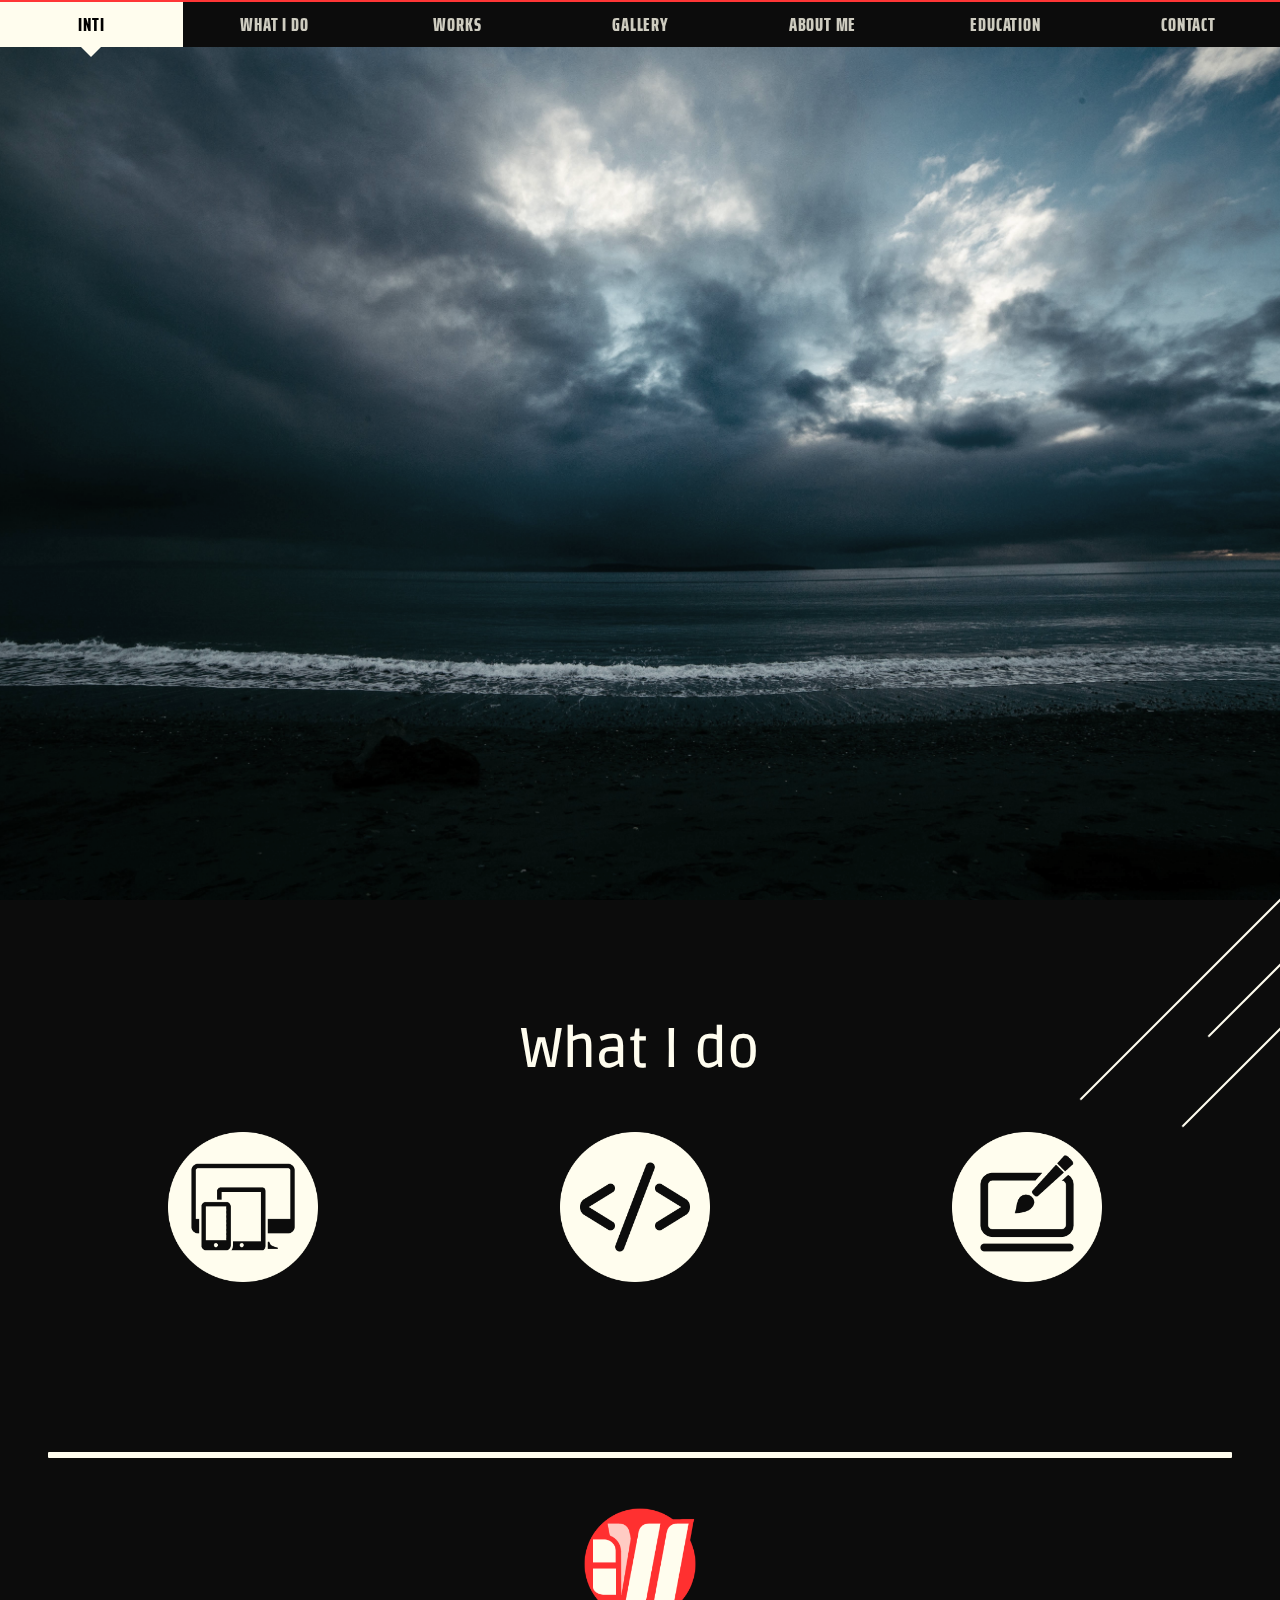
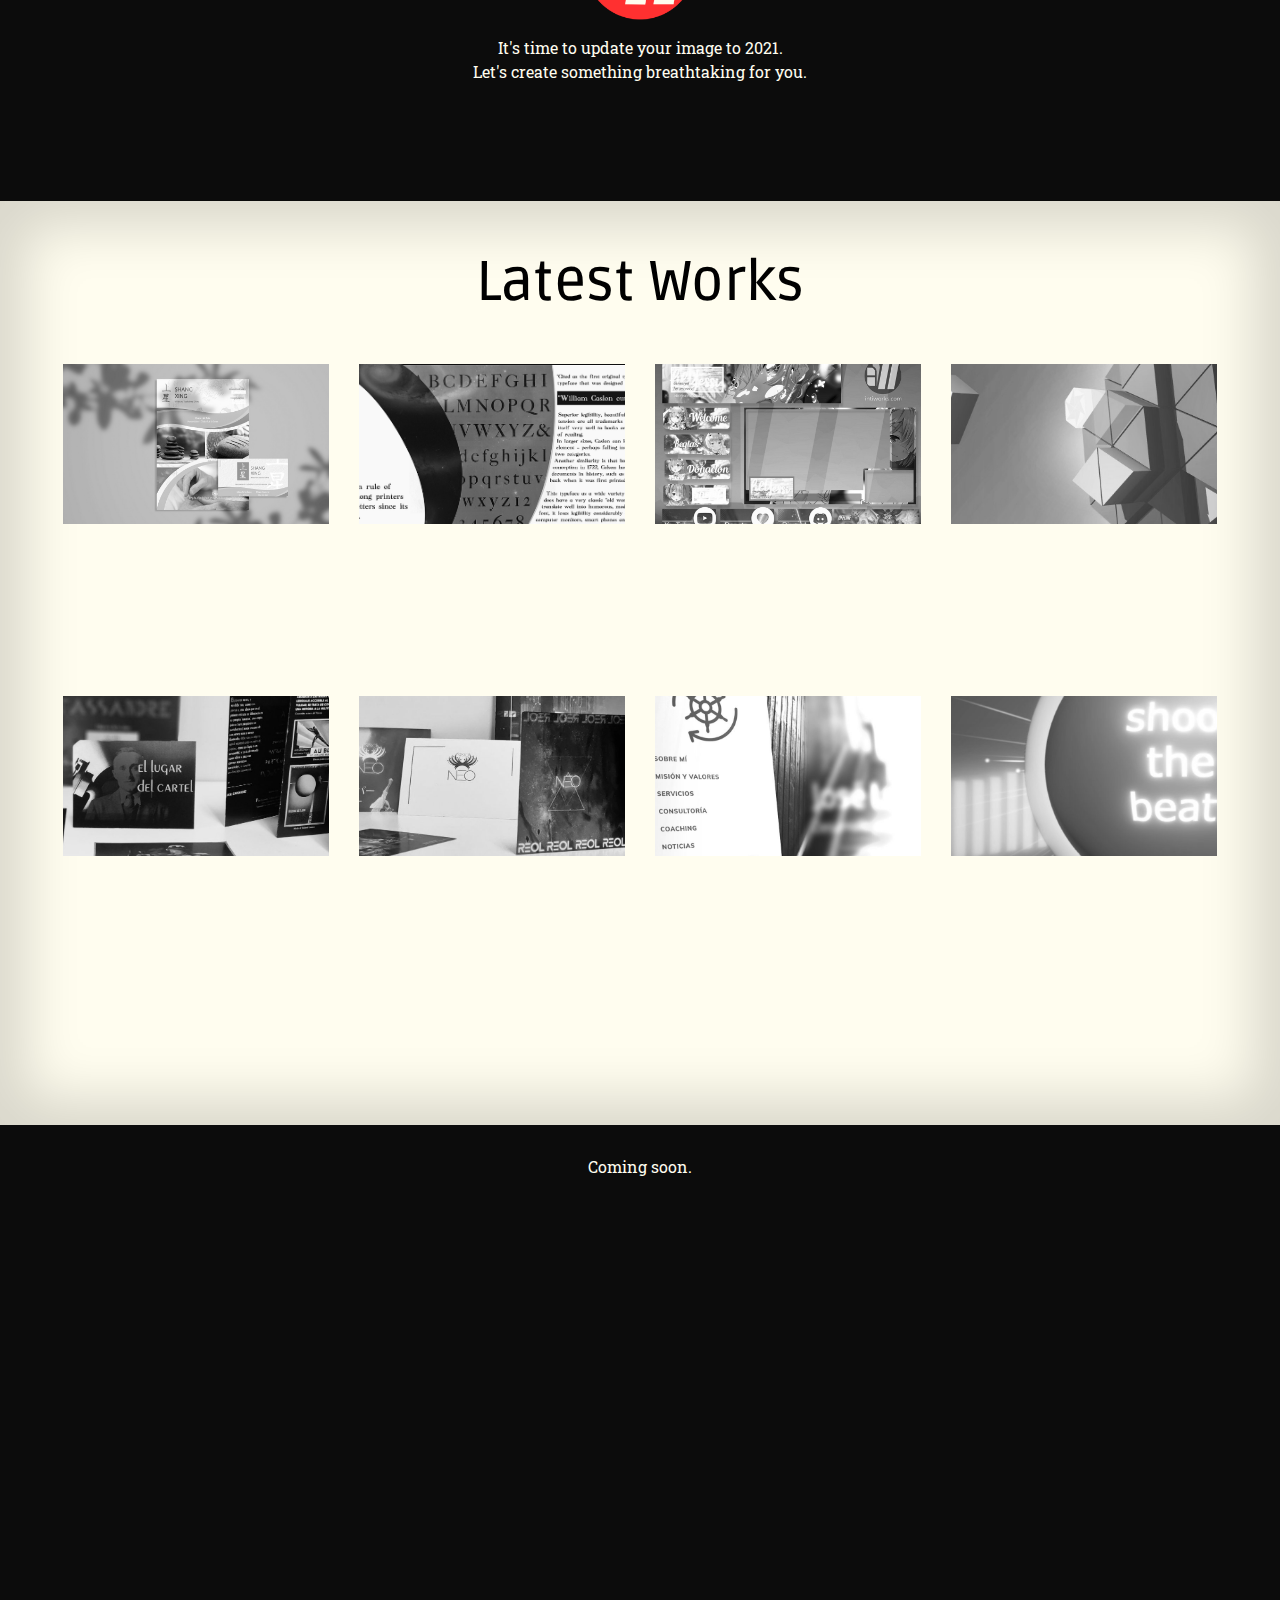
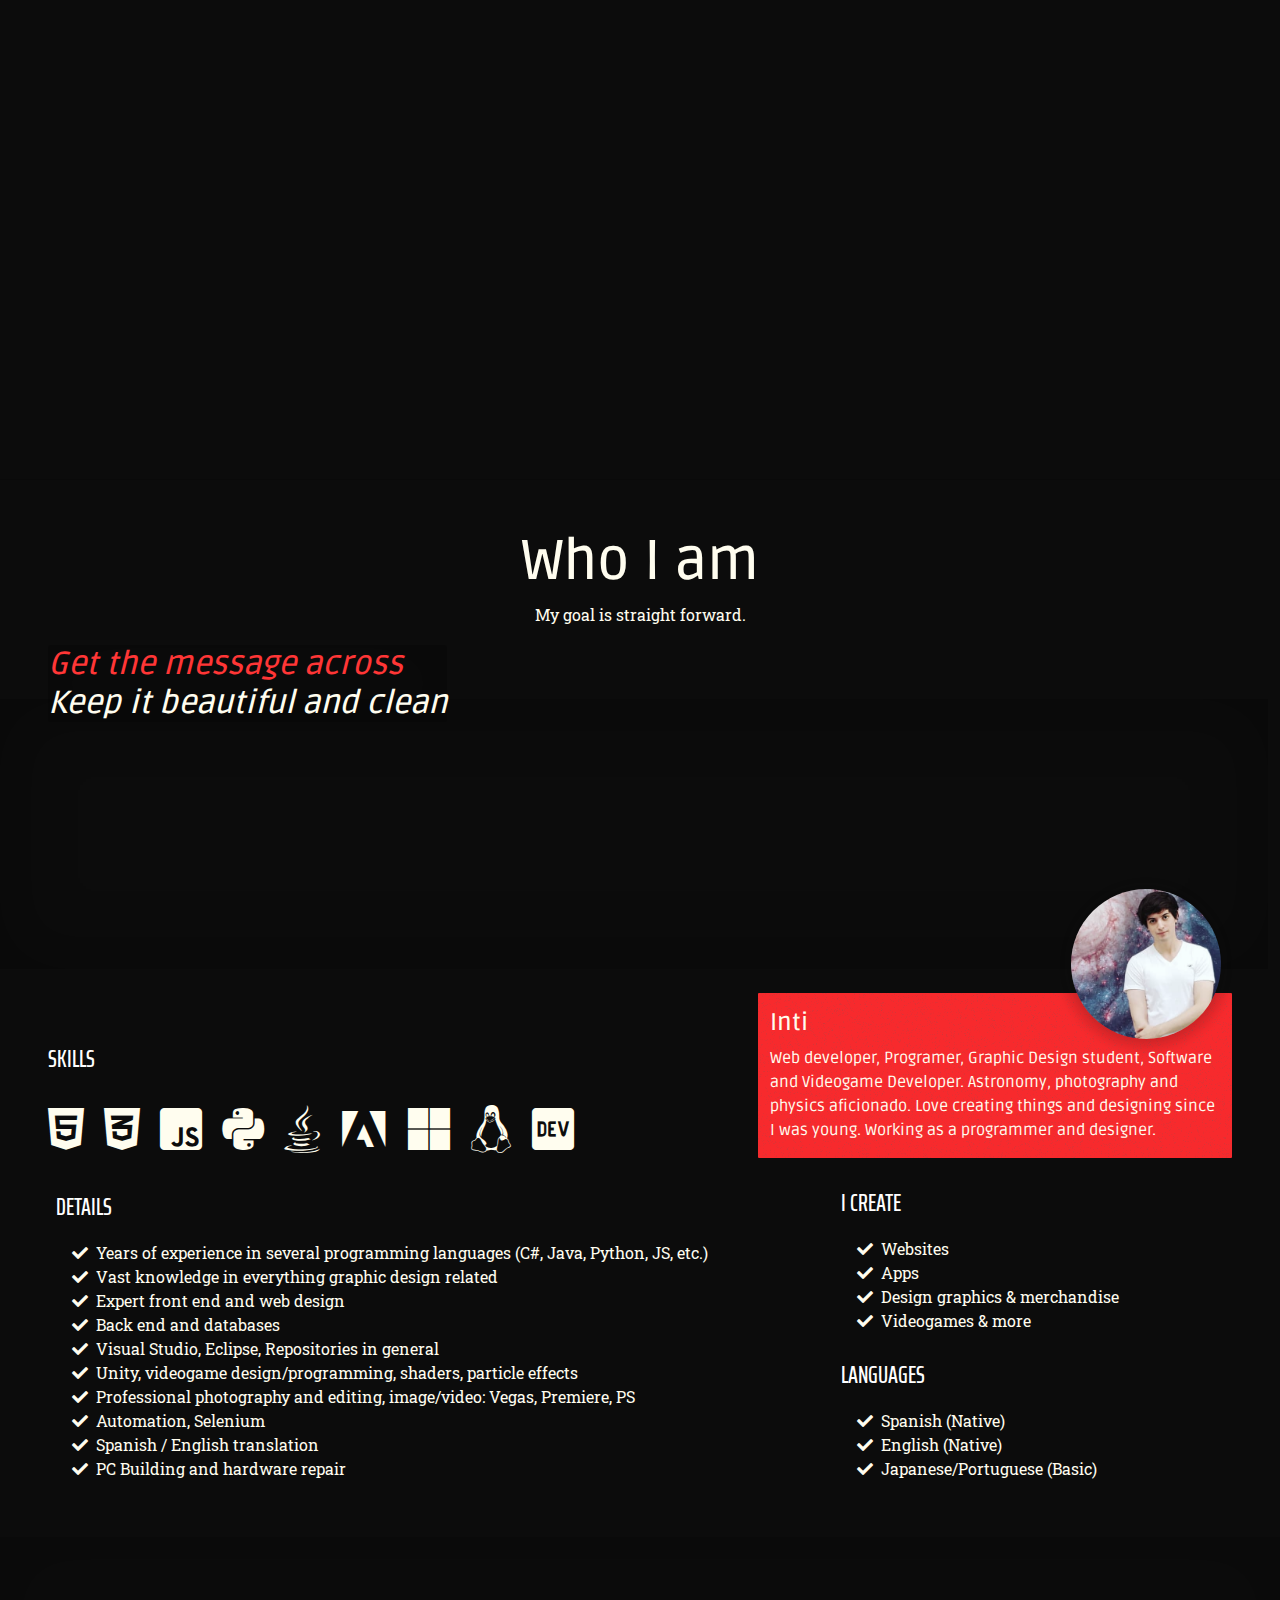
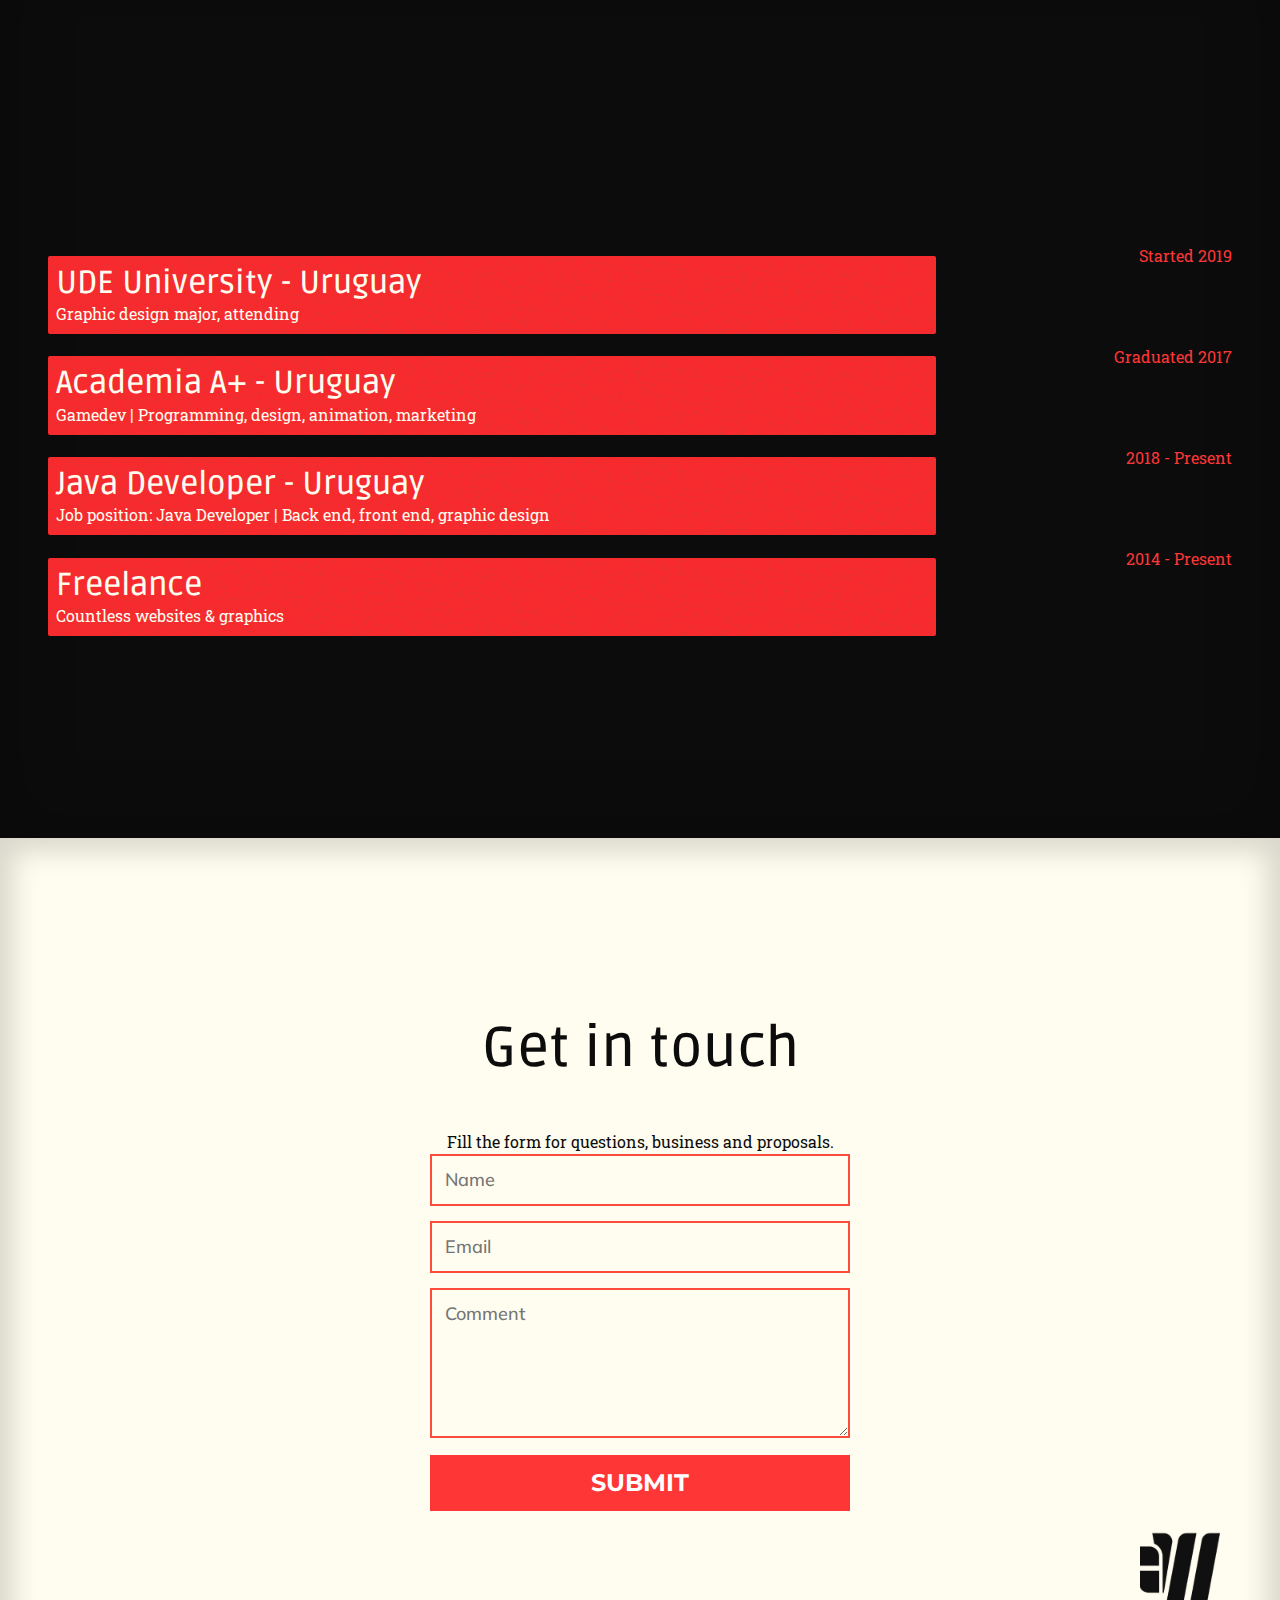
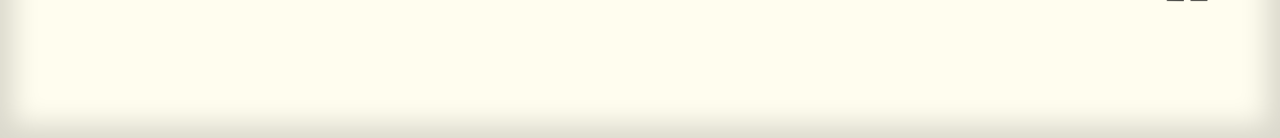
<file: index.html>
﻿<!DOCTYPE html>

<!-- MODAL -->
<script>
///////START CREATE THE MODAL - WAIT FOR WINDOW TO LOAD////////
var samplesSize = 6;
var modalNumber = 1;
window.onload = function() {
    //<div id="myModal" class="lightboxmodal">
    var myModal = document.createElement("div");
    myModal.id = "myModal";
    myModal.className = "lightboxmodal";

	var modalBg = document.createElement("div");
	modalBg.id = "modalBg";
	modalBg.className = "modal-bg";
	modalBg.onclick = function() { closeModal(); }
	myModal.appendChild(modalBg);
  
    //<span class="close cursor" onclick="closeModal()">&times;</span>
//     var closemodal = document.createElement("span");
//     closemodal.onclick = function() { closeModal(); }
//     closemodal.innerHTML = "&times;";
//     closemodal.className = "close cursor";
//     myModal.appendChild(closemodal);
  
    //<div class="modalcontent">
    var modalContent = document.createElement("div");
    modalContent.className = "modalcontent";
    myModal.appendChild(modalContent);
  
    //<div class="mySlides">
    //  <div class="numbertext">1 / 4</div>
    //  <img src="img/modal3/1.jpg" class="modal-img" id="slide1">
    //</div>
    var i = 1;
    for (let index = 1; index <= samplesSize; index++) {
        var mySlides = document.createElement("div");
        mySlides.className = "mySlides";
        modalContent.appendChild(mySlides);
  
        var numberText = document.createElement("div");
        numberText.className = "numbertext";
        numberText.innerHTML = index + " / " + samplesSize;
        mySlides.appendChild(numberText);
  
        var img = document.createElement("img");
        img.src = "img/modal" + modalNumber + "/" + index + ".jpg";
        img.className ="modal-img";
        img.id = "slide"+index;
        mySlides.appendChild(img);
    }
  
    //<a class="prev" onclick="plusSlides(-1)">&#10094;</a>
    //<a class="next" onclick="plusSlides(1)">&#10095;</a>
    var prev = document.createElement("a");
    prev.className = "prev";
    prev.onclick = function() { plusSlides(-1); }
    prev.innerHTML = "&#10094;";
  
    var next = document.createElement("a");
    next.className = "next";
    next.onclick = function() { plusSlides(1); }
    next.innerHTML = "&#10095;";
  
    modalContent.appendChild(prev);
    modalContent.appendChild(next);
  
    //<div class="caption-container">
    //  <p id="caption"></p>
    //</div>
    var captioncontainer = document.createElement("div");
    captioncontainer.className = "caption-container";
    modalContent.appendChild(captioncontainer);
  
    var caption = document.createElement("p");
    caption.id = "caption";
    captioncontainer.appendChild(caption);
  
    //<div class="modalcolumn">
    //    <img class="thumbs" src="img/modal3/1.jpg" onclick="currentSlide(1)" alt="1">
    //</div>
    for (let index = 1; index <= samplesSize; index++) {
        var modalColumn = document.createElement("div");
        modalColumn.className = "modalcolumn";
        modalContent.appendChild(modalColumn);
  
        var thumbs = document.createElement("img");
        thumbs.className = "thumbs";
        thumbs.src = "img/modal" + modalNumber + "/" + index + ".jpg";
        thumbs.onclick = function() { currentSlide(index); }
        thumbs.alt = index;
        thumbs.id = "thumbs"+index;
        modalColumn.appendChild(thumbs);
    }
  
    document.getElementById("page-top").appendChild(myModal);
  }
  ///////END CREATE THE MODAL////////
  
  // Open the Modal
  var currModal;
  function openModal(number, imgAmount) {
      modalNumber = number; //Sets the current modal folder to display
      var i = 1;
      var loaderIcon = document.getElementById("loadericon");
      loaderIcon.style.display = "inline-block";
      for (let index = 1; index <= imgAmount; index++) { //Updates all the modal images to get them from the new folder
        var img = document.getElementById("slide"+index);
        img.src = "img/modal" + modalNumber + "/" + index + ".jpg";
        var thumbs = document.getElementById("thumbs"+index);
        thumbs.src = "img/modal" + modalNumber + "/" + index + ".jpg";
        if(index==imgAmount){
          img.onload = function() { document.getElementById("myModal").style.display = "block"; loaderIcon.style.display = "none"; }
        }
      }
      document.getElementById("page-top").classList.add("modal-open");
      document.getElementById("sideNav").style.opacity = 0;
  }
  
  // Close the Modal
  function closeModal() {
	document.getElementById("page-top").classList.remove("modal-open");
	document.getElementById("sideNav").style.opacity = 1;
    document.getElementById("myModal").style.display = "none";
  }
  
  var slideIndex = 1;
  // Next/previous controls
  function plusSlides(n) {
    showSlides(slideIndex += n);
  }
  
  // Thumbnail image controls
  function currentSlide(n) {
    showSlides(slideIndex = n);
  }
  
  function showSlides(n) {
    var i;
    var slides = document.getElementsByClassName("mySlides");
    var dots = document.getElementsByClassName("thumbs");
    var captionText = document.getElementById("caption");
    if (n > slides.length) {slideIndex = 1}
    if (n < 1) {slideIndex = slides.length}
    for (i = 0; i < slides.length; i++) {
      slides[i].style.display = "none";
    }
    for (i = 0; i < dots.length; i++) {
      dots[i].className = dots[i].className.replace(" active", "");
    }
    slides[slideIndex - 1].style.display = "block";
    slides[slideIndex - 1].src = "img/modal1/1.jpg";
    dots[slideIndex-1].className += " active";
    captionText.innerHTML = dots[slideIndex-1].alt;
  }
  </script>
<head>

  <meta charset="utf-8">
  <meta name="viewport" content="width=device-width, initial-scale=1, shrink-to-fit=no">
  <meta name="google-site-verification" content="E7APV1pqgZFy7i-4cyN-CsTeZXieYueUB4mCihqJEHY" />
  <meta name="description" content="">
  <meta name="author" content="">

  <title>Intiworks</title>
  <link rel="icon" href="img/logo/icon.ico">
  <!-- Bootstrap core CSS -->
  <link href="vendor/bootstrap/css/bootstrap.min.css" rel="stylesheet">

  <!-- Custom fonts-->
  <link href="https://fonts.googleapis.com/css?family=Saira+Extra+Condensed:500,700" rel="stylesheet">
  <link href="https://fonts.googleapis.com/css?family=Muli:400,400i,800,800i" rel="stylesheet">
<!--   <link href="https://fonts.googleapis.com/css?family=Titillium:400,400i,800,800i" rel="stylesheet"> -->
  <link href="https://fonts.googleapis.com/css?family=Roboto+Slab|Ruda" rel="stylesheet">
  <link href="https://fonts.googleapis.com/css?family=Lora|Roboto:400,700" rel="stylesheet">
  <link href="https://fonts.googleapis.com/css?family=Nunito:200,400i,400,800i" rel="stylesheet">
  <link href="vendor/fontawesome-free/css/all.min.css" rel="stylesheet">

  <!-- Custom styles -->
  <link href="css/resume.css" rel="stylesheet">
  <link href="css/inti.css" rel="stylesheet">
  <link href="css/animations.css" rel="stylesheet">
  <link href="css/modal.css" rel="stylesheet">
  <link href="css/contact.css" rel="stylesheet">
  <link href="css/tooltips.css" rel="stylesheet">
  <link href="css/loader.css" rel="stylesheet">
  <link href="css/mobile-specific.css" rel="stylesheet">
  <link href="css/hover/hover.css" rel="stylesheet">
</head>

<body id="page-top">

  <nav class="navbar navbar-expand-lg navbar-dark bg-primary" id="sideNav">
    <!-- <a class="navbar-brand js-scroll-trigger" href="#page-top">
      <span class="d-block d-lg-none">inti works</span>
    </a> -->
    <button class="navbar-toggler" type="button" data-toggle="collapse" data-target="#navbarSupportedContent" aria-controls="navbarSupportedContent" aria-expanded="false" aria-label="Toggle navigation">
      <span class="navbar-toggler-icon"></span>
    </button>
    <div class="collapse navbar-collapse" id="navbarSupportedContent">
      <ul class="navbar-nav">
        <li class="nav-item">
          <a class="nav-link js-scroll-trigger hvr-bubble-top-click" id="navlink1" href="#home">Inti</a>
        </li>
        <li class="nav-item">
          <a class="nav-link js-scroll-trigger hvr-bubble-top-click" id="navlink2" href="#offers">What I do</a>
        </li>
        <li class="nav-item">
          <a class="nav-link js-scroll-trigger hvr-bubble-top-click" id="navlink3" href="#proyectos">Works</a>
        </li>
        <li class="nav-item">
          <a class="nav-link js-scroll-trigger hvr-bubble-top-click" id="navlink4" href="#gallery">Gallery</a>
        </li>
        <li class="nav-item">
          <a class="nav-link js-scroll-trigger hvr-bubble-top-click" id="navlink5" href="#about">About me</a>
        </li>
        <li class="nav-item">
          <a class="nav-link js-scroll-trigger hvr-bubble-top-click" id="navlink6" href="#educacion">Education</a>
        </li>
        <li class="nav-item">
          <a class="nav-link js-scroll-trigger hvr-bubble-top-click" id="navlink7" href="#contact">Contact</a>
        </li> 
      </ul>
    </div>
  </nav>
  
  <div class="home-bg" id="home-bg"></div>
  <div class="container-fluid p-0">

    <section class="resume-section p-3 p-lg-5 d-flex align-items-center section-home" id="home">
      <div class="w-100 w-100-home center-element-all">
        <div class="iw-logo-container"><img src="img/logo/iw_white6.png" class="fade-in iw-logo" id="logo-img" alt="Intiworks logo"></div>
        <div class="home-text" id="home-text">
          <h1 class="mb-0 animate-text-1 center-mobile">Intiworks
            <span class="text-primary"></span>
          </h1>
          <div class="subheading mb-5 fade-in center-mobile">
            Web developer · Designer · Programmer
          </div>
        </div>
        <p class="lead fade-in center-mobile request-site"><a class="js-scroll-trigger" href="#contact"><i>Requests open!</i></a></p>
      <br>
        <div class="social-icons fade-in center-mobile">
            <a href="https://www.linkedin.com/in/inti/">
                <i class="fab fa-linkedin-in"></i>
            </a>
            <a href="https://github.com/intiworks/">
              <i class="fab fa-github"></i>
          </a>
        </div> 
      </div>
    </section>
    
    <!-- <span class="sexy-line"></span> -->
    
    <section class="resume-section p-3 p-lg-5 d-flex align-items-center section-offers" id="offers">
      <div class="w-100 color-white">
      <h2 class="mb-5 color-white" style="text-align: center;">What I do</h2>
      <div class="column-33-container">
      <div class="column-33"><div class="offer-img offers-tooltip"><img src="img/offers/1.png"><span class="offers-tooltiptext" alt="Web developer"><br>Create websites</span></div></div>
      <div class="column-33"><div class="offer-img offers-tooltip"><img src="img/offers/2.png"><span class="offers-tooltiptext" alt="Fullstack developer"><br>Fullstack dev</span></div></div>
      <div class="column-33"><div class="offer-img offers-tooltip"><img src="img/offers/3.png"><span class="offers-tooltiptext" alt="Graphic designer"><br>Graphic design</span></div></div>
      </div>
      <br><br><br>
      <div class="offer-line"></div>
      <div class="offer-logo"><img src="img/logo/iw_fullred.png" alt="Red logo"></div>
      <div class="" style="text-align: center;">It's time to update your image to 2021.
      <br>
      Let's create something breathtaking for you.</div>
      </div>
    </section>
    <hr class="m-0">    

    <section class="resume-section p-3 p-lg-5 d-flex section-works section-proyectos" id="proyectos"> <!--justify-content-center-->
        <div class="w-100">
          <h2 class="mb-5 black-font center-text">Latest Works</h2>
			    <div class="project-rect-container">
            <div class="rect-tooltip">
              <img src="img/modal3/1.jpg" onclick="openModal('3', '6');currentSlide(1)"  class="project-rect" alt="keitherine art">
              <span class="tooltiptext black-font">Logos & printables for companies<br>
                <b class="tooltiptag">Graphic design</b> <b class="tooltiptag">Prints & branding</b><br>
               <span class="tooltipinfo">Look at some of the logos and graphic artwork I have designed for small & medium sized companies.</span>
              </span>
            </div>
	          <div class="rect-tooltip">
	            <img src="img/caslon.jpg" onclick="openModal('4', '3');currentSlide(1)" class="project-rect" alt="shoot the beat!">
	            <span class="tooltiptext black-font">Classic Fonts Tributes<br>
					      <b class="tooltiptag">Graphic design</b> <b class="tooltiptag">Printable design</b><br>
	              <span class="tooltipinfo">A tribute inspired by some of my all-time favorite classic fonts.</span>
	            </span>
	          </div>
            <div class="rect-tooltip">
	            <img src="img/modal5/1.jpg" onclick="openModal('5', '4');currentSlide(1)" class="project-rect" alt="shoot the beat!">
	            <span class="tooltiptext black-font">Promotional for the site<br>
					      <b class="tooltiptag">Graphic design</b> <b class="tooltiptag">Content creators</b><br>
	              <span class="tooltipinfo">Artwork & edits for content creators and this site.</span>
	            </span>
	          </div>
	          <div class="rect-tooltip">
	            <img src="img/te3s.jpg"  onclick="window.location.href = 'https://play.google.com/store/apps/details?id=com.Inti.te3s&hl=en';" class="project-rect" alt="te3s">
	            <span class="tooltiptext black-font">te3s for Android<br>
	              <b class="tooltiptag">Game design</b> <b class="tooltiptag">3D design</b><br>
	              <span class="tooltipinfo">Reimagining the classic Tetris playstyle in a 3D environment, with 3-side based blocks. Engaging and original.</span>
	            </span>
            </div>
          </div>
          <div class="project-rect-container">
	          <div class="rect-tooltip">
	            <img src="img/cass.jpg" onclick="openModal('1', '6');currentSlide(1)" class="project-rect" alt="Cassandre project">
	            <span class="tooltiptext black-font">Cassandre exhibition<br>
	              <b class="tooltiptag">Graphic design</b> <b class="tooltiptag">Merchandise</b><br>
	              <span class="tooltipinfo">An original exhibition involving fliers, pamphlets, posters, merchandising and mockups. A.M. Cassandre was my favorite graphic designer and I'm inspired a lot by his works.</span>
	            </span>
	          </div>
	          <div class="rect-tooltip">
	            <img src="img/reol.jpg" onclick="openModal('2', '6');currentSlide(1)" class="project-rect" alt="Reol project">
	            <span class="tooltiptext black-font">Reol concept album<br>
	              <b class="tooltiptag">Graphic design</b> <b class="tooltiptag">Branding</b><br>
	              <span class="tooltipinfo">People often mistake it for a real, official album - meaning my objective was met. Inspired by one of the most popular Japanese Pop artists, the project involved looking their discography and using it as inspiration for a hypothetical album.</span>
	            </span>
            </div>
            <div class="rect-tooltip">
	            <img src="img/serra.jpg" onclick="window.open('https://www.joseluisserra.com/')" class="project-rect" alt="Joseluisserra website">
	            <span class="tooltiptext black-font">JLS Website<br>
	              <b class="tooltiptag">Web design</b> <b class="tooltiptag">Branding</b><br>
	              <span class="tooltipinfo">Professional website for businessman, coach and entrepreneur JL Serra, where clients can get informed and request services.</span>
	            </span>
            </div>
            <div class="rect-tooltip">
	            <img src="img/stb.jpg" onclick="window.location.href = 'https://snepif.itch.io/shootthebeat';" class="project-rect" alt="shoot the beat!">
	            <span class="tooltiptext black-font">shoot the beat!<br>
					      <b class="tooltiptag">Game design</b> <b class="tooltiptag">3D design</b><br>
	              <span class="tooltipinfo">With more than 10.000 downloads, stb! takes osu! maps and translates them to a real 3D shooter game made from scratch. This project involved tons of hours of coding and 3D design.</span>
	            </span>
	          </div>
			    </div>
        </div>

    </section>

<!--     <hr class="m-0"> -->
<div class="color-white center-text" style="padding-top: 30px;">
  Coming soon.
</div>
    <section class="resume-section p-3 p-lg-5 d-flex section-works section-gallery" id="gallery">
        <div class="w-100">

        </div>
    </section>

    <hr class="m-0">

    <section class="resume-section p-3 p-lg-5 d-flex align-items-center section-about" id="about">
        <div class="w-100 color-white">
            <h2 class="center-text">Who I am</h2>
            <div class="center-text">My goal is straight forward.</div><br><br><br>
            <h3 class="color quote-text">
		    <i class="color-red">Get the message across<br> <span class="color-white">Keep it beautiful and clean</span></i>
		    </h3>
            <div class="quote-img"></div><br>
            <div class="profile-pic-container"><img src="img/avatar.png" class="profile-pic" title="Inti" alt="Inti">
            <h4>Inti</h4>
            <span class="color-white">Web developer, Programer, Graphic Design student, Software and Videogame Developer. Astronomy, photography and physics aficionado. Love creating things and designing since I was young. Working as a programmer and designer.</span>
            </div> 
            <br><br>
            <div class="subheading mb-3">Skills</div>
            <ul class="list-inline dev-icons color-white">
                <li class="list-inline-item">
                    <i class="fab fa-html5"></i>
                </li>
                <li class="list-inline-item">
                    <i class="fab fa-css3-alt"></i>
                </li>
                <li class="list-inline-item">
                    <i class="fab fa-js-square"></i>
                </li>
                <li class="list-inline-item">
                    <i class="fab fa-python"></i>
                </li>
                <li class="list-inline-item">
                    <i class="fab fa-java"></i>
                </li>
                <li class="list-inline-item">
                    <i class="fab fa-adobe"></i>
                </li>
                <li class="list-inline-item">
                    <i class="fab fa-microsoft"></i>
                </li>
                <li class="list-inline-item">
                    <i class="fab fa-linux"></i>
                </li>
                <li class="list-inline-item">
                    <i class="fab fa-dev"></i>
                </li>
            </ul>
            <div class="column-container">
            <div class="column-66">
	            <div class="subheading mb-3">Details</div>
	            <ul class="fa-ul mb-0 color-white">
	                <li>
	                    <i class="fa-li fa fa-check"></i>
	                    Years of experience in several programming languages (C#, Java, Python, JS, etc.)
	                </li>
	                <li>
	                    <i class="fa-li fa fa-check"></i>
	                    Vast knowledge in everything graphic design related
	                </li>
	                <li>
	                    <i class="fa-li fa fa-check"></i>
	                    Expert front end and web design
	                </li>
	                <li>
	                    <i class="fa-li fa fa-check"></i>
	                    Back end and databases
	                </li>
	                <li>
	                    <i class="fa-li fa fa-check"></i>
	                    Visual Studio, Eclipse, Repositories in general
	                </li>
	                <li>
	                    <i class="fa-li fa fa-check"></i>
	                    Unity, videogame design/programming, shaders, particle effects
	                </li>
	                <li>
	                    <i class="fa-li fa fa-check"></i>
	                    Professional photography and editing, image/video: Vegas, Premiere, PS
	                </li>
	                <li>
	                    <i class="fa-li fa fa-check"></i>
	                    Automation, Selenium
	                </li>
	                <li>
	                    <i class="fa-li fa fa-check"></i>
	                    Spanish / English translation
	                </li>
	                <li>
	                    <i class="fa-li fa fa-check"></i>
	                    PC Building and hardware repair
	                </li>
	            </ul>
            </div>
            &nbsp;
            <div class="column-33">
            	<div class="subheading mb-3">I create</div>
	            <ul class="fa-ul mb-0 color-white">
	                <li>
	                    <i class="fa-li fa fa-check"></i>
	                    Websites
	                </li>
	                <li>
	                    <i class="fa-li fa fa-check"></i>
	                    Apps
	                </li>
	                <li>
	                    <i class="fa-li fa fa-check"></i>
	                    Design graphics & merchandise
	                </li>
	                <li>
	                    <i class="fa-li fa fa-check"></i>
	                    Videogames & more
	                </li>
	                <br>
	            </ul>
	            <div class="subheading mb-3">Languages</div>
	            <ul class="fa-ul mb-0 color-white">
	                <li>
	                    <i class="fa-li fa fa-check"></i>
	                    Spanish (Native)
	                </li>
	                <li>
	                    <i class="fa-li fa fa-check"></i>
	                    English (Native)
	                </li>
	                <li>
	                    <i class="fa-li fa fa-check"></i>
	                    Japanese/Portuguese (Basic)
	                </li>
	            </ul>
            </div><!--end column 33-->
            </div><!-- end column container -->
        </div> <!--end w-100-->
    </section>

    <hr class="m-0">
    
        <section class="resume-section p-3 p-lg-5 d-flex align-items-center section-educacion" id="educacion">
      <div class="w-100 color-white">
        <h2 class="mb-5 center-text color-black">Education & Experience</h2>

        <div class="resume-item d-flex flex-column flex-md-row justify-content-between">
          <div class="resume-content">
            <h3 class="mb-0">UDE University - Uruguay</h3>
            <div class="">Graphic design major, attending</div>
          </div>
          <div class="resume-date text-md-right">
            <span class="text-primary">Started 2019</span>
          </div>
        </div>

        <div class="resume-item d-flex flex-column flex-md-row justify-content-between">
          <div class="resume-content">
            <h3 class="mb-0">Academia A+ - Uruguay</h3>
            <div class="">Gamedev | Programming, design, animation, marketing</div>
          </div>
          <div class="resume-date text-md-right">
            <span class="text-primary">Graduated 2017</span>
          </div>
        </div>
        
        <div class="resume-item d-flex flex-column flex-md-row justify-content-between">
          <div class="resume-content">
            <h3 class="mb-0">Java Developer - Uruguay</h3>
            <div class="">Job position: Java Developer | Back end, front end, graphic design</div>
          </div>
          <div class="resume-date text-md-right">
            <span class="text-primary">2018 - Present</span>
          </div>
        </div>
        
        <div class="resume-item d-flex flex-column flex-md-row justify-content-between">
          <div class="resume-content">
            <h3 class="mb-0">Freelance</h3>
            <div class="">Countless websites & graphics</div>
          </div>
          <div class="resume-date text-md-right">
            <span class="text-primary">2014 - Present</span>
          </div>
        </div>

      </div>
    </section>

    <!-- <hr class="m-0"> -->
    <section class="resume-section p-3 p-lg-5 d-flex align-items-center section-contact" id="contact">
      <!-- <div class="logo-contact"><img src="img/logo/iw_black.png" alt=""></div> -->
      <div class="w-100">
        <h2 class="mb-5 color-black center-text">Get in touch</h2>
          <div class="color-black center-text">
          	Fill the form for questions, business and proposals.
          </div>

          <div class="center-text contact-form">
            <form name="contact" method="POST" data-netlify="true">      
              <input name="name" type="text" class="feedback-input" placeholder="Name" />   
              <input name="email" type="text" class="feedback-input" placeholder="Email" />
              <textarea name="text" class="feedback-input" placeholder="Comment"></textarea>
              <input type="submit" value="SUBMIT"/>
            </form>
          </div>
        </div>

    </section>
      <!--ANIMATIONS AND ADDED STUFF-->
      <div class="animate-line-1 line1"></div>
      <div class="animate-line-1 line2"></div>
      <div class="animate-line-1 line3"></div>
  </div>


  <div class="lds-ripple" id="loadericon"><div></div><div></div></div>
  <!-- Bootstrap core JavaScript -->
  <script src="vendor/jquery/jquery.min.js"></script>
  <script src="vendor/bootstrap/js/bootstrap.bundle.min.js"></script>

  <!-- Plugin JavaScript -->
  <script src="vendor/jquery-easing/jquery.easing.min.js"></script>

  <!-- Custom scripts for this template -->
  <script src="js/resume.min.js"></script>
  
    <!-- Custom scripts for this website -->
  <script src="js/navbaropacity.js"></script>
  <script src="js/animations.js"></script>
  <script src="js/rellax.min.js"></script>
	<script>
	  var rellax = new Rellax('.rellax');
	</script>

</body>

</html>
</file>
<file: css/resume.css>
h1,
h2{
    font-family: 'Ruda', sans-serif, 'PT Sans', sans-serif, 'Lora', 'Domine', 'Titillium';
}

h3,
h4,
h5,
h6{
	font-family: 'Ruda', 'Nunito', serif, 'Lato', 'Domine', 'Titillium';
	text-transform: unset !important;
}

.subheading-inti{
	font-family: 'Ruda', 'Nunito', serif, 'Lato' !important;
	text-transform: unset !important;
}


body {
  font-family: 'Roboto Slab', serif, 'Lato', 'Muli', -apple-system, BlinkMacSystemFont, 'Segoe UI', Roboto, 'Helvetica Neue', Arial, sans-serif, 'Apple Color Emoji', 'Segoe UI Emoji', 'Segoe UI Symbol', 'Noto Color Emoji';
/*   padding-top: 54px; */
  color: #868e96;
}

@media (min-width: 992px) {
  body {
    padding-top: 0;
/*     padding-left: 18rem; */
  }
}

h1,
h2,
h3,
h4,
h5,
h6 {
  /*font-weight: 700;*/
  /*color: #343a40;*/
}

h1 {
  font-size: 6rem;
  line-height: 5.5rem;
}

h2 {
  font-size: 3.5rem;
}

h3 {
  font-size: 2rem;
}

p.lead {
  font-size: 1.15rem;
  font-weight: 400;
}

.subheading {
  text-transform: uppercase;
  font-weight: 500;
  font-family: 'Saira Extra Condensed', -apple-system, BlinkMacSystemFont, 'Segoe UI', Roboto, 'Helvetica Neue', Arial, sans-serif, 'Apple Color Emoji', 'Segoe UI Emoji', 'Segoe UI Symbol', 'Noto Color Emoji';
  font-size: 1.5rem;
  color: white !important;
}

#sideNav{
	font-family: 'Saira Extra Condensed', -apple-system, BlinkMacSystemFont, 'Segoe UI', Roboto, 'Helvetica Neue', Arial, sans-serif, 'Apple Color Emoji', 'Segoe UI Emoji', 'Segoe UI Symbol', 'Noto Color Emoji' !important;
	font-size: 1.2rem;
}

.social-icons a {
  display: inline-block;
  height: 3.5rem;
  width: 3.5rem;
  background-color: var(--inti-white);
  color: rgb(16,16,16) !important;
  border-radius: 100%;
  text-align: center;
  font-size: 1.5rem;
  line-height: 3.5rem;
  margin-right: 1rem;
  transition: 0.3s;
}

.social-icons a:last-child {
  margin-right: 0;
}

.social-icons a:hover {
  background-color: var(--inti-red);
}

.dev-icons {
  font-size: 3rem;
}

.dev-icons .list-inline-item i:hover {
  color: var(--inti-red);
}

#sideNav .navbar-nav .nav-item .nav-link {
  font-weight: 800;
  letter-spacing: 0.05rem;
  text-transform: uppercase;
  outline:none;
  border: 0;
}

#sideNav .navbar-toggler:focus {
  outline-color: var(--inti-red);
}

.nav-link.active{
	background-color: rgb(255, 253, 238) !important;
	color: black !important;
}

.navbar-dark .navbar-nav .nav-link {
    color: rgba(255, 253, 238, 0.8);
    transition: 0.3s;
}

.navbar-dark .navbar-nav .nav-link:hover {
	color: rgba(255, 253, 238, 1);
    background-color: rgba(255, 253, 238, 0.2);
}

@media (min-width: 992px) {
  #sideNav {
    text-align: center;
    position: fixed;
    top: 0;
    left: 0;
    display: -webkit-box;
    display: -ms-flexbox;
    display: flex;
    -webkit-box-orient: horizontal;
    -webkit-box-direction: normal;
    -ms-flex-direction: row;
    flex-direction: row;
    width: 100vw;
	height: 2.5rem;
    z-index: 10;
    padding: 0 !important;
    color: rgb(255, 253, 238);
  }
  #sideNav .navbar-brand {
    display: -webkit-box;
    display: -ms-flexbox;
    display: flex;
    margin: auto auto 0;
    padding: 0.5rem;
  }
  #sideNav .navbar-brand .img-profile {
    max-width: 10rem;
    max-height: 10rem;
    border: 0.3rem solid #c95449;
  }
  #sideNav .navbar-collapse {
    display: -webkit-box;
    display: -ms-flexbox;
    display: flex;
    -webkit-box-align: start;
    -ms-flex-align: start;
    align-items: flex-start;
    -webkit-box-flex: 0;
    -ms-flex-positive: 0;
    flex-grow: 0;
    width: 100%;
    margin-bottom: auto;
  }
  #sideNav .navbar-collapse .navbar-nav {
    -webkit-box-orient: horizontal;
    -webkit-box-direction: normal;
    -ms-flex-direction: row;
    flex-direction: row;
    height: 100%;
    width: 100%;
  }
  #sideNav .navbar-collapse .navbar-nav .nav-item {
    display: block;
  }
  #sideNav .navbar-collapse .navbar-nav .nav-item .nav-link {
    display: block;
  }
  .nav-item{
  	width: 16.66%;
    border-top: 2px outset rgb(255, 54, 54);
    background-color: rgb(12, 12, 12);
  }

}

section.resume-section {
  padding-top: 5rem !important;
  padding-bottom: 5rem !important;
/*   max-width: 75rem; */
}

section.resume-section .resume-item .resume-date {
  min-width: none;
}

@media (min-width: 768px) {
  section.resume-section {
    min-height: 100vh;
  }
  section.resume-section .resume-item .resume-date {
    min-width: 18rem !important;
  }
}

@media (min-width: 992px) {
  section.resume-section {
    padding-top: 3rem !important;
    padding-bottom: 3rem !important;
  }
}

.bg-primary {
    /*background-color: #BD5D38 !important;*/
    /*background-color: rgb(255, 54, 54) !important;*/
    background-color: #111 !important;
}

.text-primary {
    /*color: #BD5D38 !important;*/
    color: rgb(255, 54, 54) !important;
}

a {
  color: var(--inti-red);
}

a:hover, a:focus, a:active {
  color: var(--inti-red);
}
    
    /*mobile*/
@media only screen and (max-width: 768px) {
  /* For mobile phones: */
  .nav-item-bottom{
	margin-top:25% !important;
  }
  p.lead{
	margin-top:-5%;
  }
  p.lead-bottom {
	margin-top:90% !important;
  }
  .lowercase-title{
    font-weight:80;
  }

}

/*mobile*/
@media only screen and (max-width: 1000px) {
  /* For mobile phones: */
	.nav-item-bottom{
		margin-top:25% !important;
	}
}
</file>
<file: css/inti.css>
:root {
    --inti-blue:#0069A6;
    --inti-blue-light:#06c;
    --inti-white:rgb(255, 253, 239);
	--inti-black:rgb(12, 12, 12);
	--inti-red:rgb(255, 54, 54); 
}

.color-black{
	color: var(--inti-black);
}

.color-white{
	color: var(--inti-white);
}
.color-red{
	color: var(--inti-red);
}
body{
	background-color: var(--inti-black);
	overflow-x: hidden !important; 
}
h1{
	color: var(--inti-white) !important;
}

.img-profile{
	border-radius: 50% !important;
	filter: grayscale(100%);
	transition: 1s;
}

.img-profile:hover{
	filter: unset;
}

.text-fade {
    -webkit-mask-image: linear-gradient(180deg, rgba(255,253,238,1) 0%, rgba(255,253,238,1) 64%, rgba(255,253,238,0) 79%);
}

.parallax {
	position: absolute; 
	z-index:-5;
	/* Create the parallax scrolling effect */
	background-attachment: fixed;
	background-position: center;
	background-repeat: no-repeat;
	background-size: cover; 
}

.parallax-bg{
	margin-top:0;
	height: 100vh;
	width:100%;
	left: 0;	
/* 	outline: 800px solid rgba(0, 0, 0, 0.7); */
/* 	outline-offset: -800px; */
	object-fit: cover;
	box-shadow: inset 0 0 40pt 20pt rgb(0, 0, 0, 0.5);
}
.home-bg{
	background-position: center;
	background-repeat: no-repeat;
	background-size: cover; 
	position: absolute; 
	z-index:-5;
/* 	outline: 800px solid rgba(0, 44, 70, 0.15) !important; */
	background-image: url("../img/photos/stock8.jpg");
	filter: saturate(55%);
	top: 0;
	left:0;
	object-fit: cover;
	margin-top:0;
	height: 100vh;
	width:100%;
	min-height: 100vh;
	background-position-y: 100%;
	transition: 0.3s;
}
.home-bg-blur{
	filter: saturate(45%) blur(2px);
}

.center-element-all{
	text-align: center !important;
}
.request-site{
	border-radius: 2px;
    background-color: rgba(255, 253, 238, 0.1);
}
.request-site a{
    color: var(--inti-white);
    padding: 8px 5px;
    border-radius: 2px;
    transition: 0.3s;
}

.request-site a:hover{
    color: var(--inti-black);
    background-color: rgba(255, 253, 238, 0.9);
}

.iw-logo-container{
	width: 18%;
	margin-left: 41%;
	text-align: center;
}
.iw-logo{
	transition: 0.3s;
	transition-timing-function: ease-in-out;
	width: 100%;
	height: auto;
}

/*--------------------RESUME SECTIONS--------------------*/
.resume-section{
	width: inherit;
	background-attachment: fixed;
	background-position: center;
	background-repeat: no-repeat;
	background-size: cover; 
}

.w-100-home{
	padding-right: 0 !important;
}

.section-home{
	width: unset !important;
}

.section-offers{
	width: unset !important;
	background-color: var(--inti-black) !important;
	/* box-shadow: inset 0 0 40pt 20pt rgb(0, 0, 0, 0.15) !important; */
}

.section-proyectos{
/* 	background-image: url("../img/modal1/3.jpg"); */
    background-color: var(--inti-white) !important;
	box-shadow: inset 0 0 40pt 20pt rgb(0, 0, 0, 0.15) !important;
}
.section-educacion{
	background-image: url("../img/photos/stock5.jpg");
/*     background-color: var(--inti-black) !important; */
	box-shadow: inset 0 0 40pt 20pt rgb(0, 0, 0, 0.15) !important;
}
.section-about{
/* 	background-image: url("../img/photos/6.jpg"); */
	background-color: var(--inti-black) !important;
/* 	box-shadow: inset 0 0 40pt 20pt rgb(0, 0, 0, 0.15) !important; */
	box-shadow: unset !important;
}

.section-about-b{
	background-image: url("../img/4.jpg");
	background-color: var(--inti-white) !important;
	box-shadow: inset 0 0 40pt 20pt rgb(0, 0, 0, 0.15) !important;
}
.section-updates{
	background-image: url("https://picsum.photos/1280/720");
    background-color: var(--inti-white) !important;
	box-shadow: inset 0 0 40pt 20pt rgb(0, 0, 0, 0.15) !important;
}
.section-contact{
	background-image: url("../img/logo/iw_black.png");
	background-color: var(--inti-white) !important;
	box-shadow: inset 0 0 20pt 10pt rgb(0, 0, 0, 0.15) !important;
	background-position-x: 95%;
	background-position-y: 84%;
	background-size: 80px 80px;
	background-attachment: scroll;
}

.section-gallery{
  color: var(--inti-white);
  background-image: url('../img/photos/stock5.jpg');
  background-size: contain;
  background-position: center;
  background-repeat: no-repeat;

  mask-image: url('../img/logo/iw_white6.svg');
  mask-size: 100vmin;
  mask-repeat: no-repeat;
  mask-position: center;

  -webkit-mask-image: url('../img/logo/iw_white6.svg');
  -webkit-mask-size: 100vmin;
  -webkit-mask-repeat: no-repeat;
  -webkit-mask-position: center;
}

/*--------------------END RESUME SECTIONS--------------------*/
.logo-contact{
	position: absolute;
	width: 40%;
	left: 40%;
	/* filter: blur(2px); */
	opacity: 0.05;
}
.project-rect{
    width:85%;
    height:16vh;
    object-fit: cover;
    border-radius:3px;
    margin-bottom:2vh;
}
.quote-img{
/* 	background-image: url("https://picsum.photos/1920/1080?grayscale"); */
	background-image: url("../img/photos/stock3.jpg");
	width:calc(100vw - 12px);
	height:30vh;
	object-fit:cover;
	position: unset !important;
	box-shadow: inset 0 0 40pt 20pt rgb(0, 0, 0, 0.20) !important;
/* 	background-position-y: 45%; */
/* 	background-position-y: 50%; */
	
	background-attachment: fixed;
	background-position: center;
	background-repeat: no-repeat;
	background-size: cover; 
}
.red-on-hover{
	transition: 0.3s;
}
.red-on-hover:hover{
	filter: sepia(1) saturate(5) brightness(0.5) hue-rotate(310deg);
}
.sexy-line{ 
    display:block;
    border:none;
    color:white;
    height:1px;
    background:black;
    background: -webkit-gradient(radial, 50% 50%, 0, 50% 50%, 350, from(var(--inti-red)), to(var(--inti-black)));
}
.offer-logo{
	width: 100%;
	text-align: center;
}
.offer-logo img{
	width: 7rem;
	height: 7rem;
	margin-bottom: 1rem;
}
.quote-text{
	margin-top: -6vh;
	position: absolute;
	box-shadow: inset 0 0 40pt 20pt rgb(0, 0, 0, 0.20) !important;
	border-radius:3px;
	z-index: 5;
}

.inti-footer{
	bottom: 0;
	left: 0;
	width: 100%;
	height: 40px;
	outline: 1px solid var(--inti-white);
	background-color: var(--inti-white);
}
.footer-info{
	color: var(--inti-blue);
	float: right;
	margin-right:15px;
	padding-top:7px;
}

.black-font{
	color:black !important;
}

.inti-logo{
	margin-top: -4%;
	width:150px;
	height:auto;	
	margin-left: 5px;
	margin-right: 5px;
}

.inti-icon{
	width:80px;
	height:auto;	
	margin-left: 5px;
	margin-right: 5px;
}

.inti-icon-container{
	text-align: center;
}
.inti-logo-container{
	text-align: center;
	/*padding-right: 15rem;*/
	margin-bottom:20px;
}

@import "compass/css3";

.text-mask {
  color: var(--inti-red);
  -webkit-text-fill-color: transparent;
  background: -webkit-linear-gradient(transparent, transparent),
             url(http://timpietrusky.com/cdn/army.png) repeat;
  background: -o-linear-gradient(transparent, transparent);
  -webkit-background-clip: text;
  font: bold 2.25em sans-serif;
}

/*
 * This style will be shared with the SVG because
 * I have to replace the DOM element in Firefox. 
 * Otherwise the SVG pattern will be broken.
 */

svg {
  height: 8em;
  width: 100%;
}

.logo-rotate{
	transition: 1.5s;
	transition-timing-function: ease;
}
.logo-rotate:hover{
	transform:rotate(90deg) ;
}

.hover-scale{
	transition:0.6s;
}
.hover-scale:hover{
	transform:scale(1.2);
}

/* MOZILLA FIXES */
@-moz-document url-prefix() {
	.parallax {
/* 	  background-attachment: scroll; */
	}
  }
</file>
<file: css/animations.css>
/*================================================= ANIMATIONS ===================================================*/

.hovericon {
    border-radius: 0 !important;
    border: 0px !important;
    border-color: var(--inti-white) !important;
    transition: .5s;
}

.hovericon:hover {
        border-radius: 50% !important;
        border: 5px !important;
        border-color: var(--inti-white) !important;
    }

.fade-in {
    opacity: 0 ;
    animation-name: fadein;
    animation-delay: 0.3s;
    animation-duration: 1.5s;
    animation-iteration-count: 1;
    animation-direction: normal;
    animation-timing-function: ease;
    animation-fill-mode: forwards;
}

.animate-text-1 {
    opacity: 0;
    -webkit-animation-name: text1; /* Safari 4.0 - 8.0 */
    -webkit-animation-duration: 1.5s; /* Safari 4.0 - 8.0 */
    -webkit-animation-delay: 0.3s; /* Safari 4.0 - 8.0 */
    animation-name: text1;
    animation-delay: 0.3s;
    animation-duration: 1.5s;
    animation-iteration-count: 1;
    animation-direction: normal;
    animation-timing-function: ease;
    animation-fill-mode: forwards;
}
.animate-line-1 {
    width: 30vw;
    height: 2px;
    position: fixed;
    border-radius: 3px;
    background-color: var(--inti-white);
    -webkit-animation-duration: 1s; /* Safari 4.0 - 8.0 */
    -webkit-animation-delay: 0s; /* Safari 4.0 - 8.0 */
    animation-duration: 2s;
    animation-delay: 0s;
    animation-iteration-count: 1;
    animation-direction: normal;
    animation-timing-function: ease;
    animation-fill-mode: forwards;
}
.line1 {
    transform: rotate(-45deg);
    top: 107vh;
    left: 80vw;
    animation-name: lineright;
    animation-duration: 1s;
}
.line2 {
    transform: rotate(-45deg);
    top: 110vh;
    left: 88vw;
    animation-name: lineright;
    animation-duration: 2s;
}
.line3 {
    transform: rotate(-45deg);
    top: 100vh;
    left: 90vw;
    animation-name: lineright;
    animation-duration: 1.5s;
}
.line4 {
    transform: rotate(-45deg);
    top: 85vh;
    left: 45vw;
    animation-name: lineleft;
    animation-duration: 1s;
}

.line5 {
    transform: rotate(-45deg);
    top: 88vh;
    left: 55vw;
    animation-name:lineleft;
    animation-duration: 2s;
}

.line6 {
    transform: rotate(-45deg);
    top: 83vh;
    left: 50vw;
    animation-name: lineleft;
    animation-duration: 1.5s;
}

/*keyframes*/
@keyframes lineright {
    0% {
        transform: translate(-500px,-500px) rotate(45deg);
        background-color: var(--inti-white);
        opacity:0;
    }

    50% {
        transform: translate(0px,0px) rotate(45deg);
        background-color: var(--inti-white);
        opacity: 1;
    }

    55% {
        background-color: white;
        opacity:0.2;
    }

    75% {
        background-color: var(--inti-white);
        opacity:1;
    }

    100% {
        transform: translate(0px,0px) rotate(45deg);
        background-color: var(--inti-white);
        opacity: 0;
    }
}
@keyframes lineleft{
    0% {
        transform: translate(500px,500px) rotate(-45deg);
        background-color: var(--inti-white);
        opacity: 0;
    }

    50% {
        transform: translate(0px,0px) rotate(-45deg);
        background-color: var(--inti-white);
        opacity: 1;
    }

    55% {
        background-color: white;
    }

    75% {
        background-color: var(--inti-white);
    }

    100% {
        transform: translate(0px,0px) rotate(-45deg);
        background-color: var(--inti-white);
        opacity: 1;
    }
}
@keyframes text1 {
    0% {
        letter-spacing: 50px;
        opacity: 0;
    }
    50% {
        letter-spacing: normal;
    }
    100% {
        opacity:1;
    }
}
@keyframes fadein {
    0% {
        opacity: 0;
    }
    100% {
        opacity: 1;
    }
}

@media (max-width: 768px){
    @keyframes text1 {
        0% {
            letter-spacing: 10px;
            opacity: 0;
        }
        50% {
            letter-spacing: normal;
        }
        100% {
            opacity:1;
        }
    }
}
</file>
<file: css/modal.css>
body.modal-open{
	overflow: hidden;
}
.row > .modalcolumn {
    padding: 0 8px;
}

.row:after {
    content: "";
    display: table;
    clear: both;
}

/* Create four equal columns that floats next to eachother */
.modalcolumn {
    float: left !important;
    width: 16.66% !important;
}

/* The Modal (background) */
.lightboxmodal {
    display: none;
    position: fixed;
    z-index: 1;
    padding-top: 50px;
    left: 0;
    top: 0;
    width: 100%;
    height: 100%;
/*     background-color: rgba(0, 0, 0, 0.8); */
    border-radius:10px;
}

/* The modal background */
.modal-bg{
	z-index: -1;
	position: fixed;
	top: 0;
	left: 0;
	width: 100vw;
	height: 100vh;
	background-color: rgba(0, 0, 0, 0.8);
}

/* Modal Content */
.modalcontent {
    position: relative;
    background-color: rgba(0, 0, 0, 0.8);
    border-radius:10px;
    margin: auto;
    padding: 0;
    width: 90%;
    max-width: 50%;
    margin-top: -2%;
}

/* The Close Button */
.close {
    color: #fc4d3c;
    border-color: white;
    position: absolute;
    top: 10px;
    right: 25px;
    font-size: 35px;
    font-weight: bold;
    opacity: 1 !important;
}

    .close:hover,
    .close:focus {
        color: white;
        text-decoration: none;
        cursor: pointer;
    }

/* Hide the slides by default */
.mySlides {
    display: none;
    background-color:rgba(26, 26, 26, 1);
    border-radius: 10px;
}

/* Next & previous buttons */
.prev,
.next {
    cursor: pointer;
    position: absolute;
    top: 50%;
    width: auto;
    padding: 16px;
    margin-top: -50px;
    color: white;
    font-weight: bold;
    font-size: 20px;
    transition: 0.6s ease;
    border-radius: 0 3px 3px 0;
    user-select: none;
    -webkit-user-select: none;
}

/* Position the "next button" to the right */
.next {
    right: 0;
    border-radius: 3px 0 0 3px;
}

    /* On hover, add a black background color with a little bit see-through */
    .prev:hover,
    .next:hover {
        background-color: rgba(0, 0, 0, 0.8);
    }

/* Number text (1/3 etc) */
.numbertext {
    color: #f2f2f2;
    font-size: 12px;
    padding: 8px 12px;
    position: absolute;
    top: 0;
}

/* Caption text */
.caption-container {
    text-align: center;
    background-color: rgb(16, 16, 16);
    padding: 2px 16px;
    color: white;
}

img.thumbs {
    opacity: 0.6;
    width: 100%;
    height:160px;
    object-fit: cover;
    filter: grayscale(80%);
    transition: 0.4s;
}

.active,
.thumbs:hover {
    opacity: 1;
    filter:unset;
    cursor:pointer;
}

img.hover-shadow {
    transition: 0.3s;
}

.hover-shadow:hover {
    box-shadow: 0 4px 8px 0 rgba(0, 0, 0, 0.2), 0 6px 20px 0 rgba(0, 0, 0, 0.19);
}

.modal-img{
    height:65vh;
    width: auto;
    border-radius:10px;
    display:block;
    margin: 0 auto;
    object-fit: cover;
    max-width: 80%;
}
/*mobile*/
@media only screen and (max-width: 768px) {
  /* For mobile phones: */
  
  .modal-img{
  	max-width: 100%;
	object-fit: cover;
  }
  
  .modalcontent{
  	max-width: 100%;
  	margin-top: auto;
  }
  
  .close{
    top: unset;
    right: 25px;
    z-index: 10;
  }
  
  img.thumbs{
    height: 20vh;
  }
}
</file>
<file: css/contact.css>
@import url(https://fonts.googleapis.com/css?family=Montserrat:400,700);

/* body { background:rgb(30,30,40); } */
form { max-width:420px; margin:50px auto; float:left; margin-top: 0 !important;}

.feedback-input {
/*   color:white; */
  color:black;
  font-family: 'Muli', -apple-system, BlinkMacSystemFont, 'Segoe UI', Roboto, 'Helvetica Neue', Arial, sans-serif, 'Apple Color Emoji', 'Segoe UI Emoji', 'Segoe UI Symbol', 'Noto Color Emoji';
  font-weight:500;
  font-size: 18px;
  border-radius: 0px;
  line-height: 22px;
  background-color: transparent;
  border:2px solid #fc4d3c;
  transition: all 0.3s;
  padding: 13px;
  margin-bottom: 15px;
  width:100%;
  box-sizing: border-box;
  outline:0;
}

.feedback-input:focus { border:2px solid #CC4949; }

textarea {
  height: 150px;
  line-height: 150%;
  resize:vertical;
}

[type="submit"] {
  font-family: 'Montserrat', Arial, Helvetica, sans-serif;
  width: 100%;
  background:rgb(255, 54, 54);
  border-radius:0px;
  border:0;
  cursor:pointer;
  color:white;
  font-size:24px;
  padding-top:10px;
  padding-bottom:10px;
  transition: all 0.3s;
  margin-top:-4px;
  font-weight:700;
}
[type="submit"]:hover { background:#CC4949; }
</file>
<file: css/tooltips.css>
/* ICON ------------------------------------------------------------------------------- */
/* Tooltip container */
.icon-tooltip {
    color: white !important;
    filter: grayscale(100%);
    transition: 0.5s;
}

/* Tooltip text */
.icon-tooltip .icon-tooltiptext {
	visibility: hidden;
	height: 2.5rem;
	width: 8vw;
	margin-left: -2vw;
	margin-top: 10px;
	background-color: #fc4d3c;
	color: white;
	padding: 3px;
	padding-top:0;
	border-radius: 2px;
	float:left;
	z-index: 1;
	opacity: 0;
	transition: opacity 0.5s;
	font-size: .7rem;
}

/* Show the tooltip text when you mouse over the tooltip container */
.icon-tooltip:hover .icon-tooltiptext {
	visibility: visible;
	opacity: 1;
	text-transform: uppercase;
}

.icon-tooltip:hover {
	filter: unset;
	cursor: pointer;
}

/* OFFER------------------------------------------------------------------------------- */
.offers-tooltip {
    color: black !important;
    transition: 0.5s;
    text-align: center;
}

/* Tooltip text */
.offers-tooltip .offers-tooltiptext {
	visibility: hidden;
/* 	background-color: rgb(255, 253, 238); */
	color: rgb(255, 253, 238);
	padding: 3px;
	padding-top:0;
	border-radius: 2px;
	z-index: 1;
	opacity: 0;
	transition: opacity 0.5s;
	font-size: 1rem;
	font-weight: 600;
}

/* Show the tooltip text when you mouse over the tooltip container */
.offers-tooltip:hover .offers-tooltiptext {
	visibility: visible;
	opacity: 1;
}

.offers-tooltip:hover {
	filter: unset;
	cursor: pointer;
}

@media (max-width: 992px){

}


/* RECT------------------------------------------------------------------------------- */

/* Tooltip container */
.rect-tooltip {
  color:white !important;
  filter: grayscale(100%);
  transition:0.3s;
  margin-bottom: 1.5rem;
}

/* Tooltip text */
    .rect-tooltip .tooltiptext {
        height: 16vh;
        /*background-color: #fc4d3c;*/
        border-style: solid;
        border-width: 0px 0px 0px 5px;
        border-color: #fc4d3c;
        border-color: black;
        border-radius: 1px;
        color: white;
        padding: 3px;
        margin-left: 0;
        margin-bottom: 2rem;
        position: absolute;
        z-index: 1;
        transition: 0.5s;
    }

    .rect-tooltip:hover {
        filter: grayscale(0%);
        cursor: pointer;
    }
    .tooltipinfo{
    	opacity: 0;
    	font-family: 'Roboto';
    	font-weight: 100;
    	font-size: .9rem;
    }
    .tooltiptag{
    	background-color: var(--inti-red) !important;
    	color: var(--inti-white) !important;
    	padding: 3px;
    	font-family: 'Roboto';
    	font-size: .65rem;
    	text-transform: uppercase;
    	margin-bottom: 3px;
    }
    
@media only screen and (max-width: 768px) {
   .rect-tooltip .tooltiptext {
    visibility: unset;
    height: 16vh;
    width: 40%;
    opacity: 1;
    transition: opacity 0.5s;
  }
  .rect-tooltip:hover .tooltiptext {
     visibility: visible;
     opacity: 1;
     text-transform: unset;
     font-size: 1em;
  }
    .icon-tooltip:hover .icon-tooltiptext {
    display:none;
  }
}

@media (min-width: 992px){
	.rect-tooltip .tooltiptext {
/* 		text-align: center; */
		height: unset !important;
		width: unset !important;
		background-color: unset;
		opacity: 0;
        position: unset;
	}
	/* Show the tooltip text when you mouse over the tooltip container */
    .rect-tooltip:hover .tooltiptext {
        opacity: 1;
    }
    .tooltipinfo{
    	opacity: 0.65 !important;
    }
}
</file>
<file: css/loader.css>
.lds-ripple {

  position: fixed;
  z-index:20;
  bottom:calc(50% - 40px);
  left:calc(50% - 40px);
  width: 80px;
  height: 80px;
  display:none;
}
.lds-ripple div {
  position: absolute;
  border: 4px solid #cf2e6f;
  opacity: 1;
  border-radius: 50%;
  animation: lds-ripple 1s cubic-bezier(0, 0.2, 0.8, 1) infinite;
}
.lds-ripple div:nth-child(2) {
  animation-delay: -0.5s;
}
@keyframes lds-ripple {
  0% {
    top: 36px;
    left: 36px;
    width: 0;
    height: 0;
    opacity: 1;
  }
  100% {
    top: 0px;
    left: 0px;
    width: 72px;
    height: 72px;
    opacity: 0;
  }
}
</file>
<file: css/mobile-specific.css>
/*mobile small - super thin galaxy fold etc*/
@media (max-width: 300px){

  }
  
  /*mobile small - iphone 6+ SE etc*/
  @media (min-width: 300px) and (max-width: 420px){

  }
  
  /*mobile small - iphone 5 SE etc*/
  @media (min-width: 300px) and (max-width: 399px) and (max-height: 600px){  

  }
  
  /*mobile new - iphone x etc*/
  @media (min-width: 300px) and (max-width: 399px) and (min-height: 700px){  

  }
  
  /*mobile extra long XL*/
  @media (min-width: 400px) and (max-width: 450px) and (min-height: 650px) and (max-height: 900px){  

  }
  /*extra long and thin*/
  @media (min-width: 499px) and (max-width: 768px) and (min-height: 900px){  

  }
  
  /*square*/
  @media (min-width: 768px) and (max-width: 992px) and (max-height: 830px){  

  }
  
  /*ipad pro*/
  @media (min-width: 993px) and (max-width: 1024px) and (min-height: 1280px) and (max-height: 1366px){  

  }

    /*small browser*/
	@media (min-width: 768px)  and (max-height: 730px){  

	}

  @media (max-width: 768px){
	.resume-section{
		min-height: 100vh;
	}
	h1{
		margin-top:-10vh;
	}
	h3{
		margin-top:5vh;
	}
	li.list-inline-item {
		font-size: 2.2rem;
	}
	.subheading{
		font-size: 1.2rem !important;
	}
	.mb-5, .my-5 {
		margin-bottom: 7vh!important;
	}
	.project-rect{
	    width:65%;
	}
}

@media (max-width: 992px){
	body{
		padding-top: 54px;
	}
	h1{
		font-size: 3.4rem;
	}
	h2{
		text-align: center !important
	}
	#sideNav{
		position: fixed;
		width: 100vw;
		z-index: 10;
		top: 0;
		background-color: var(--inti-red) !important;
	}
	.nav-link {
	    padding-left: .5rem !important;
	}

	.w-100-home{
		padding-left: 0 !important;
		padding-right: 0 !important;
	}
	.w-100{
		padding-right: 3rem;
		padding-left: 3rem;
	}
	.home-bg{
		box-shadow: unset !important;
	}
	.section-home{

		margin-bottom: -55px;
	}
	.section-contact{
		background-image: unset;
	}

	.logo-contact{
		display: none;
	}
	.profile-pic-container{
		width: 100%;
		background-color: var(--inti-red);
		font-family: 'Ruda';
		padding-bottom: 1rem;
		padding-left: .7rem;
		padding-right: .7rem;
		color: var(--inti-white);
		text-align: center;
		border-radius: 2px;
	}

	.profile-pic{
		filter: grayscale(80%);
		width: 150px;
		height: auto;
		border-radius: 50%;
		border: solid 5px white;
		margin-top: -15px;
	}
	.parallax {
		/*Make parallax not scroll on mobile*/
		background-attachment: scroll;
	}
	.quote-img{
		margin-left:-4rem;
	}
	.center-text{
		padding-left: auto;
		/*padding-right: 15rem;*/
		margin-left: auto;
		margin-right: auto;
		text-align: center;
	}
	.center-element{
		padding-left: auto;
		/*padding-right: 15rem;*/
		align-content: center;
	}
	.center-mobile{
		padding-left: auto;
		/*padding-right: 15rem;*/
		margin-left: auto;
		margin-right: auto;
		text-align: center;
		padding-left: auto;
		/*padding-right: 15rem;*/
		align-content: center;
	}
	.title-inti{
		font-size: 60px !important;
		color: white !important;
	}
	.subheading-inti{
		font-size: 23px !important;
		color: white !important;
	}
	.offer-img img{
		width: 130px;
		height: auto;
		transition: 0.3s;
		margin-top: 40px;
	}
	.offer-img:hover{
		transform: scale(1.2);
	}
	.iw-logo-container{
		width: 38%;
		margin-left: 31%;
		margin-bottom: 10vh;
	}
	.column-33{
		margin-left: .5rem;
	}
}

@media (min-width: 992px) and (max-width: 1230px) {
	.offer-img{
		width: 80px !important;
	}
}
@media (min-width: 992px) {
	/*navbar stuff*/
	#sideNav{
	
	}
	/* Bubble Top Click*/
	.nav-link {
	  display: inline-block;
	  vertical-align: middle;
	  -webkit-transform: perspective(1px) translateZ(0);
	  transform: perspective(1px) translateZ(0);
	  box-shadow: 0 0 1px rgba(0, 0, 0, 0);
	  position: relative;
	  border-color: transparent transparent transparent transparent;
	}
	.nav-link:before {
	  pointer-events: none;
	  position: absolute;
	  z-index: -1;
	  content: '';
	  border-style: solid;
	  -webkit-transition-duration: 0.5s;
	  transition-duration: 0.5s;
	  -webkit-transition-property: transform;
	  transition-property: transform;
	  left: calc(50% - 10px);
	  bottom: 0;
	  border-width: 10px 10px 0 10px;
	  border-color: transparent transparent transparent transparent;
	}
	.nav-link.active:before{
	  -webkit-transform: translateY(10px);
	  transform: translateY(10px);
	  border-color: var(--hvr-white) transparent transparent transparent !important ;
	  z-index: -10;
	}
	
	.nav-link:hover:before{
	  border-color: transparent transparent transparent transparent;
	  z-index: -10;
	}
	/*end navbar stuff*/
	.contact-form{
		display: flex;
	}
	.profile-pic-container{
		float: right;
		width: 40%;
		color: var(--inti-white);
		border-radius: 1px;
		background-image: url("../img/red-noise.png");
		font-family: 'Ruda';
		padding-bottom: 1rem;
		padding-left: .7rem;
		padding-right: .7rem;
		padding-top: 1rem;
	}
	.profile-pic{
		filter: grayscale(30%);
		width: 150px;
		height: auto;
		border-radius: 50%;
		margin-top: -7.5rem;
		transition: 0.3s;
		box-shadow: 0pt 0pt 10pt 5pt rgba(12, 12, 12, 0.2);
		float: right;
	}
	.profile-pic:hover{
		filter: grayscale(10%);
		border: solid 1px var(--inti-red);
	}
	.quote-img{
	margin-left: -3rem;
/* 		margin-left:-21rem; 18 navbar + 3 margin */
	}

	.column-container{
	    width: 100%;
		display: inline-block;
	}
	.column-33{
		width: 33%;
		margin-right: -3px;
		display: inline-block;
	}
	.column-33 img{
		max-width: 100%;
	}
	.column-66{
		width: 66%;
		display: inline-block;
		padding: .5rem;
/* 		background-color: rgba(255, 253, 238, .1); */
	}
	.column-70{
		width: 70%;
		display: inline-block;
	}
	.column-50{
		width: 50%;
		display: inline-block;
	}

	.offer-img{
		width: 150px;
		height: auto;
		transition: 0.3s;
		margin-left: auto;
		margin-right: auto;
		display: block;
	}
	.resume-content {
	    background-image: url("../img/red-noise.png");
	    margin-bottom: .7rem;
	    margin-top: .7rem;
	    padding: .5rem;
	    border-radius: 2px;
	    width: 75%;
/* 	    box-shadow: inset 0 0 10pt 5pt rgb(0, 0, 0, 0.2); */
	}
	.offer-img:hover{
		transform: scale(1.2);
	}
	.hover-shadow:hover{
		background-color: rgba(0, 0, 0, 0.1);
	}
	.hover-light:hover{
		background-color: rgba(255, 255, 255, 0.2);
		border-radius: 20%;
	}
	.title-inti{
		font-size: 82px !important;
		color: white !important;
	}
	.subheading-inti{
		font-size: 36px !important;
		color: white !important;
	}
	.center-text{
		padding-left: auto;
		/*padding-right: 15rem;*/
		margin-left: auto;
		margin-right: auto;
		text-align: center;
	}
	.center-element{
		padding-left: auto;
		/*padding-right: 15rem;*/
		align-content: center;
	}
	.navbar-dark{
		opacity: 0;
		transition:0.4s;
		filter:blur(1px);
	}
	.bg5{
		background-image: url("../img/modal2/1.jpg");
	}
	.offer-line{
		width: 100%;
/* 		margin-left: -6rem; */
		border-bottom: solid 6px rgb(255, 253, 238);
		border-radius: 1px;
		margin-top: 50px;
		margin-bottom: 50px;
	}
	  .rect-tooltip{
	    width:20% !important;
	    height:10rem;
	    display: table-cell;
	    margin-left: 0 !important;
	    margin-right: 0 !important;
	  }
	  .project-rect-container{
		  margin-bottom: 2rem;
	  }
	  .project-rect{
	  	display: block;
	  	width: 100% !important;
		  padding-left: 5%;
		  padding-right: 5%;
		  height: 100% !important;
	  	transition: 0.3s;
	  }
	  .project-rect:hover{
	  	transform: scale(1.1);	
	  }
	  .request-site{
		display: none;
		}
	.social-icons{
		position: absolute;
		top: 3rem;
		right: 2rem;
		padding: 8px 13px;
	}
	  .iw-logo-container{
		position: absolute;
		top: 15vh;
		left: 0;
		margin-left: 35%;
		width: 30%;
		z-index: 5;
	  }
	  .iw-logo-animation{
		  transition: 0.2s !important;
		  /* filter:blur(4px); */
		  transform: scale(0.7) translateY(-7vw);
		  opacity: 0.9 !important;
	  }
	  .home-text{
		transition: 0.2s;
		transition-timing-function: ease-out;
		opacity: 0;
		filter:blur(2px);
	}
	  .home-text-animation{
		opacity: 1;
		transform: translateY(17vh);
		filter: unset;
	}
}

@media (max-height:800px) and (min-height:600px) {

}

@media (max-width: 500px){
	.w-100{
		padding-left: 1rem !important;
		padding-right: 1rem !important;
	}
	.quote-img{
		margin-left:-2rem;
	}
	.quote-text{
		font-size: 1.2rem;
	}
}

@media (min-width: 1400px){
	.quote-text{
		margin-top: -3.5vh;
	}
}
</file>
